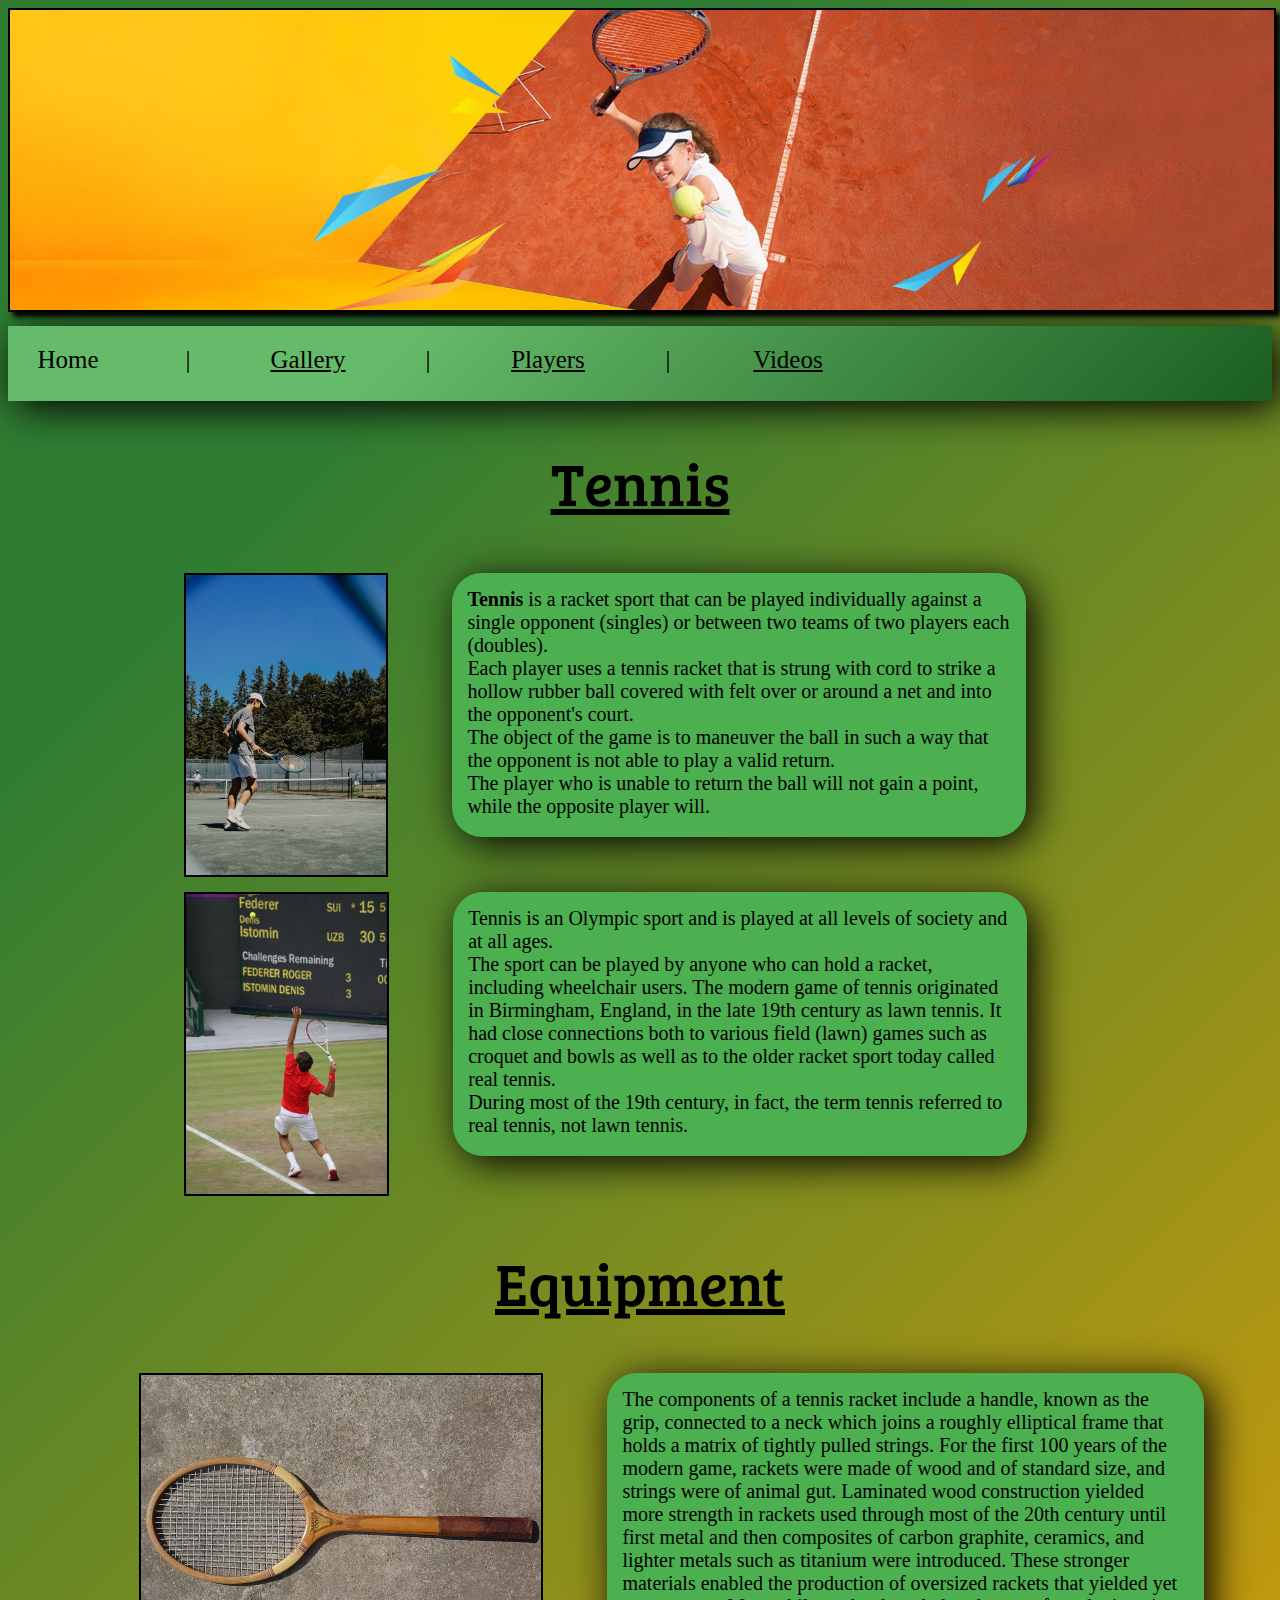
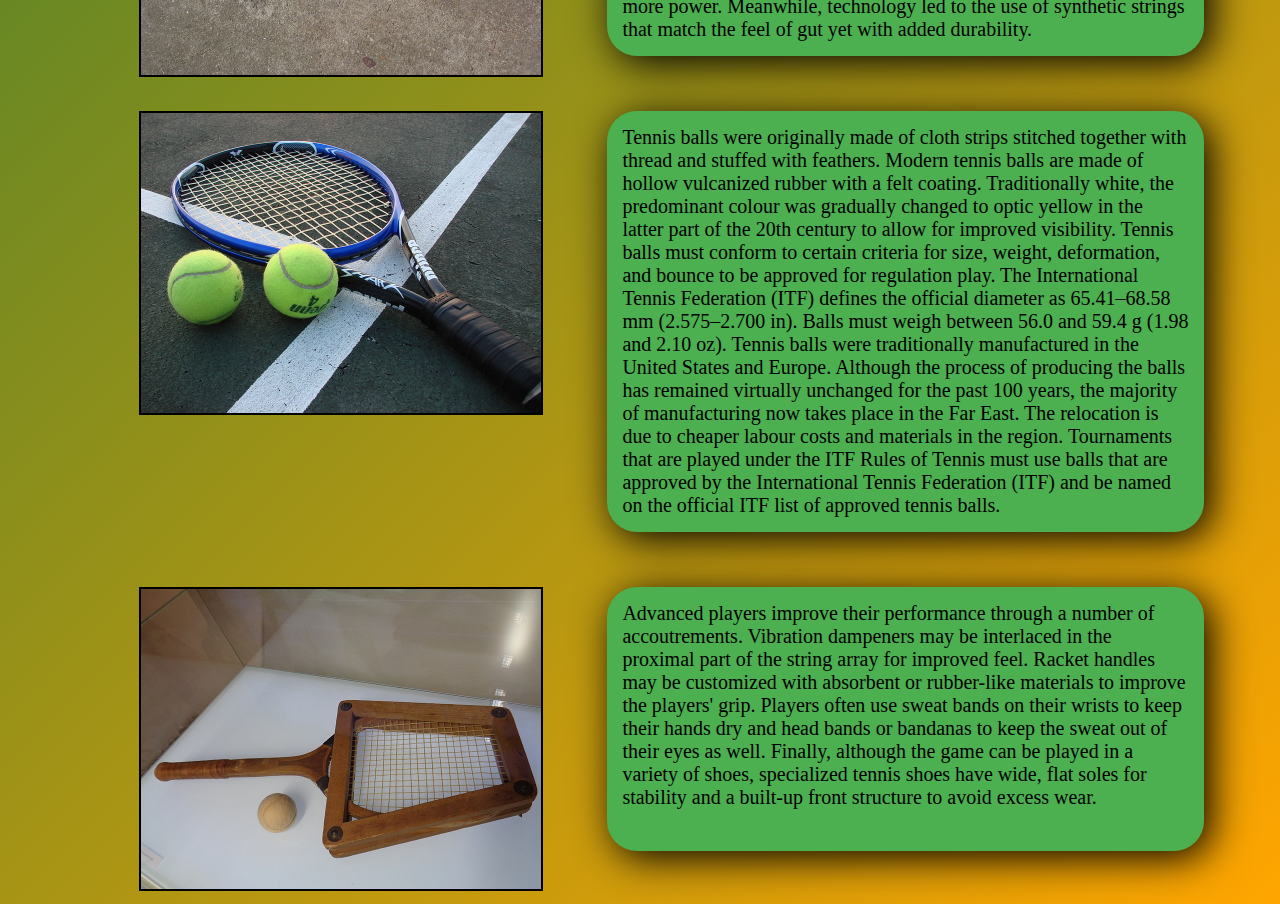
<file: index.html>
<!DOCTYPE html>
<html lang="en">
  
  <head>
    <title>Home</title>
    <link href="https://fonts.googleapis.com/css?family=Bree+Serif&display=swap" rel="stylesheet">
    <link rel="stylesheet" type="text/css" href="./style.css">
  </head>

  <body>
    <div>

      <div>
        <img id="img1" src="./resources/banner_final.jpg" alt="" />
      </div>

      <div class="flex-box">
        
        <div>
          <a href="index.html"></a>Home
        </div>

        <div>
          |
        </div>

        <div>
          <a href="gallery.html">Gallery</a>
        </div>

        <div>
          |
        </div>

        <div>
          <a href="players.html">Players</a>
        </div>

        <div>
          |
        </div>

        <div>
          <a href="videos.html" >Videos</a>
        </div>

      </div>

      <div class="heading">
        <u>Tennis</u>
      </div>

      <div class="description">
        
        <div>
          
          <div>
            <img src="./resources/Tennis_8.jpeg" alt="" />
          </div>

          <div class="mL shadowD roundedBorder"><b>Tennis</b> is a racket sport that can be played individually against a single opponent (singles) or between two teams of two players each (doubles).<br> 
          Each player uses a tennis racket that is strung with cord to strike a hollow rubber ball covered with felt over or around a net and into the opponent's court. <br>
          The object of the game is to maneuver the ball in such a way that the opponent is not able to play a valid return. <br> 
          The player who is unable to return the ball will not gain a point, while the opposite player will.
          </div>

        </div>

        <div>
          
          <div>
            <img src="./resources/Tennis_Roger.jpeg" alt="" />
          </div>

          <div class="mL shadowD roundedBorder">Tennis is an Olympic sport and is played at all levels of society and at all ages. <br>
          The sport can be played by anyone who can hold a racket, including wheelchair users. The modern game of tennis originated in Birmingham, England, in the late 19th century as lawn tennis. It had close connections both to various field (lawn) games such as croquet and bowls as well as to the older racket sport today called real tennis. <br>
          During most of the 19th century, in fact, the term tennis referred to real tennis, not lawn tennis.
          </div>

        </div>

      </div>

      <div class="heading">
        <u>Equipment</u>
      </div>

      <div class="description" id="desc">
        
        <div>

          <div>

          </div>
          
          <div>
            <img src="./resources/equip_1.jpeg" alt="" />
          </div>
          
          <div class="mL shadowD roundedBorder">The components of a tennis racket include a handle, known as the grip, connected to a neck which joins a roughly elliptical frame that holds a matrix of tightly pulled strings. For the first 100 years of the modern game, rackets were made of wood and of standard size, and strings were of animal gut. Laminated wood construction yielded more strength in rackets used through most of the 20th century until first metal and then composites of carbon graphite, ceramics, and lighter metals such as titanium were introduced. These stronger materials enabled the production of oversized rackets that yielded yet more power. Meanwhile, technology led to the use of synthetic strings that match the feel of gut yet with added durability.
          </div>

        </div>

        <div>

          <div>
            <img src="./resources/equip_3.jpg" alt="" />
          </div>

          <div class="mL shadowD roundedBorder">Tennis balls were originally made of cloth strips stitched together with thread and stuffed with feathers. Modern tennis balls are made of hollow vulcanized rubber with a felt coating. Traditionally white, the predominant colour was gradually changed to optic yellow in the latter part of the 20th century to allow for improved visibility. Tennis balls must conform to certain criteria for size, weight, deformation, and bounce to be approved for regulation play. The International Tennis Federation (ITF) defines the official diameter as 65.41–68.58 mm (2.575–2.700 in). Balls must weigh between 56.0 and 59.4 g (1.98 and 2.10 oz). Tennis balls were traditionally manufactured in the United States and Europe. Although the process of producing the balls has remained virtually unchanged for the past 100 years, the majority of manufacturing now takes place in the Far East. The relocation is due to cheaper labour costs and materials in the region. Tournaments that are played under the ITF Rules of Tennis must use balls that are approved by the International Tennis Federation (ITF) and be named on the official ITF list of approved tennis balls.
          </div>

        </div>

        <div>

            <div>
              <img src="./resources/equip_2.jpg" alt="" />
            </div>

            <div class="mL shadowD roundedBorder">Advanced players improve their performance through a number of accoutrements. Vibration dampeners may be interlaced in the proximal part of the string array for improved feel. Racket handles may be customized with absorbent or rubber-like materials to improve the players' grip. Players often use sweat bands on their wrists to keep their hands dry and head bands or bandanas to keep the sweat out of their eyes as well. Finally, although the game can be played in a variety of shoes, specialized tennis shoes have wide, flat soles for stability and a built-up front structure to avoid excess wear.
            </div>

        </div>

      </div>

    </div>
  </body>
  
</html>
</file>
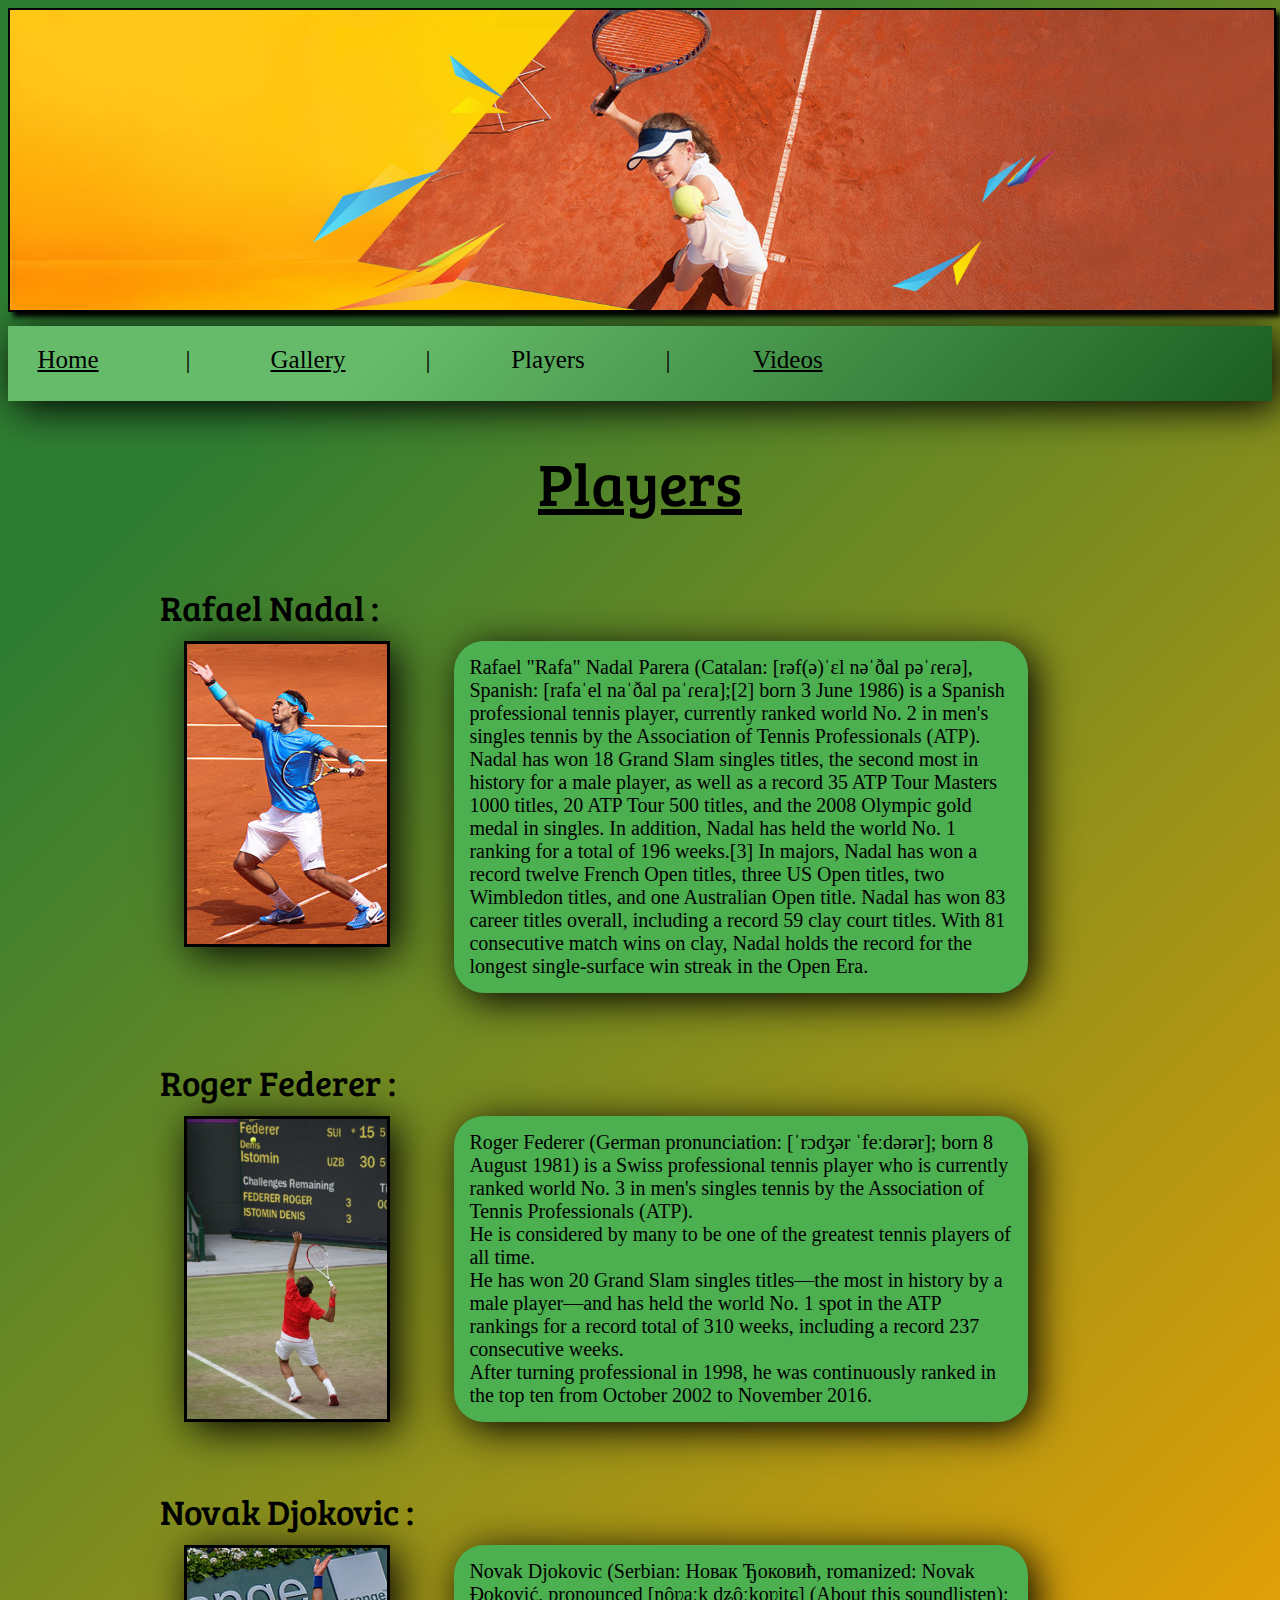
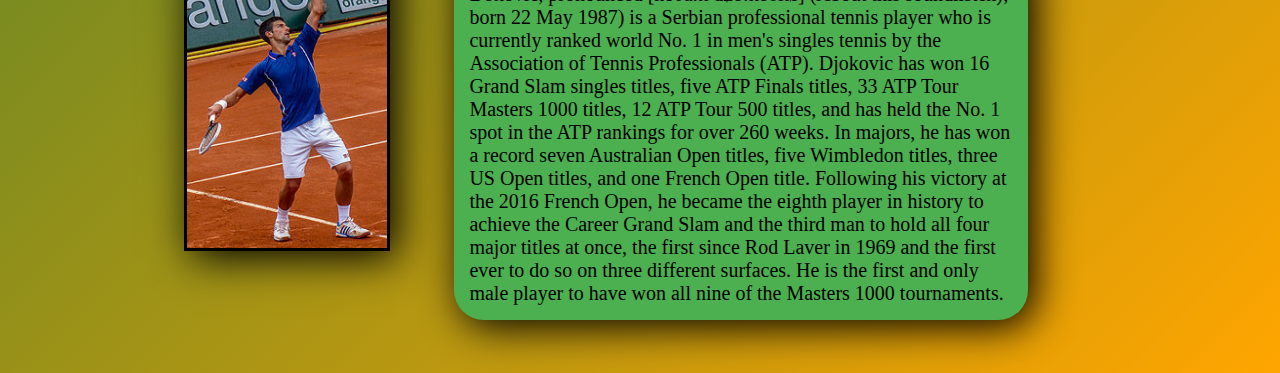
<file: players.html>
<!DOCTYPE html>
<html lang="en">
  
  <head>
    <title>Players</title>
    <link href="https://fonts.googleapis.com/css?family=Bree+Serif&display=swap" rel="stylesheet">
    <link href="https://fonts.googleapis.com/css?family=Lexend+Tera&display=swap" rel="stylesheet">
    <link rel="stylesheet" type="text/css" href="./style.css">
  </head>

  <body>
    <div class="border">

      <div>

        <div>
          <img id="img1" src="./resources/banner_final.jpg" alt="" />
        </div>

        <div class="flex-box">

          <div>
            <a href="index.html" >Home</a>
          </div>

          <div>
            |
          </div>

          <div>
            <a href="gallery.html">Gallery</a>
          </div>

          <div>
            |
          </div>
          
          <div>
            <a href="players.html"></a>Players
          </div>

          <div>
            |
          </div>

          <div>
            <a href="videos.html" >Videos</a>
          </div>

        </div>

      </div>

      <div class="heading">
        <u>Players</u>
      </div>

      <div class="sub-heading">
          Rafael Nadal :
      </div>

      <div class="description">
          
          <div>

              <div>
                  <img class="img_left" src="./resources/Nadal.jpg" alt="" />
              </div>

              <div class="mL shadowD roundedBorder">
                  Rafael "Rafa" Nadal Parera (Catalan: [rəf(ə)ˈɛl nəˈðal pəˈɾeɾə], Spanish: [rafaˈel naˈðal paˈɾeɾa];[2] born 3 June 1986) is a Spanish professional tennis player, currently ranked world No. 2 in men's singles tennis by the Association of Tennis Professionals (ATP).<br>
                  Nadal has won 18 Grand Slam singles titles, the second most in history for a male player, as well as a record 35 ATP Tour Masters 1000 titles, 20 ATP Tour 500 titles, and the 2008 Olympic gold medal in singles. In addition, Nadal has held the world No. 1 ranking for a total of 196 weeks.[3] In majors, Nadal has won a record twelve French Open titles, three US Open titles, two Wimbledon titles, and one Australian Open title. Nadal has won 83 career titles overall, including a record 59 clay court titles. With 81 consecutive match wins on clay, Nadal holds the record for the longest single-surface win streak in the Open Era.<br>
              </div>
              
          </div>

      </div>

      <div>

        <div class="sub-heading">
          Roger Federer :
        </div>

        <div class="description" id="bck">
            <div>
                <div>
                    <img class="img_left" src="./resources/Tennis_Roger.jpeg" alt="" />
                </div>
                <div class="mL shadowD roundedBorder">
                    Roger Federer (German pronunciation: [ˈrɔdʒər ˈfeːdərər]; born 8 August 1981) is a Swiss professional tennis player who is currently ranked world No. 3 in men's singles tennis by the Association of Tennis Professionals (ATP).<br> He is considered by many to be one of the greatest tennis players of all time.<br> He has won 20 Grand Slam singles titles—the most in history by a male player—and has held the world No. 1 spot in the ATP rankings for a record total of 310 weeks, including a record 237 consecutive weeks.<br> After turning professional in 1998, he was continuously ranked in the top ten from October 2002 to November 2016.
                </div>
            </div>
        </div>

        <div class="sub-heading">
            Novak Djokovic :
        </div>

        <div class="description">
            
          <div>
                
              <div>
                    <img class="img_left" src="./resources/Djokovic.jpg" alt="" />
              </div>

              <div class="mL shadowD roundedBorder">
                  Novak Djokovic (Serbian: Новак Ђоковић, romanized: Novak Đoković, pronounced [nôʋaːk dʑôːkoʋitɕ] (About this soundlisten); born 22 May 1987) is a Serbian professional tennis player who is currently ranked world No. 1 in men's singles tennis by the Association of Tennis Professionals (ATP).
                  Djokovic has won 16 Grand Slam singles titles, five ATP Finals titles, 33 ATP Tour Masters 1000 titles, 12 ATP Tour 500 titles, and has held the No. 1 spot in the ATP rankings for over 260 weeks. In majors, he has won a record seven Australian Open titles, five Wimbledon titles, three US Open titles, and one French Open title. Following his victory at the 2016 French Open, he became the eighth player in history to achieve the Career Grand Slam and the third man to hold all four major titles at once, the first since Rod Laver in 1969 and the first ever to do so on three different surfaces. He is the first and only male player to have won all nine of the Masters 1000 tournaments. 
              </div>
                
          </div>

        </div>
        
      </div>

    </div>        
  </body>

</html>
</file>
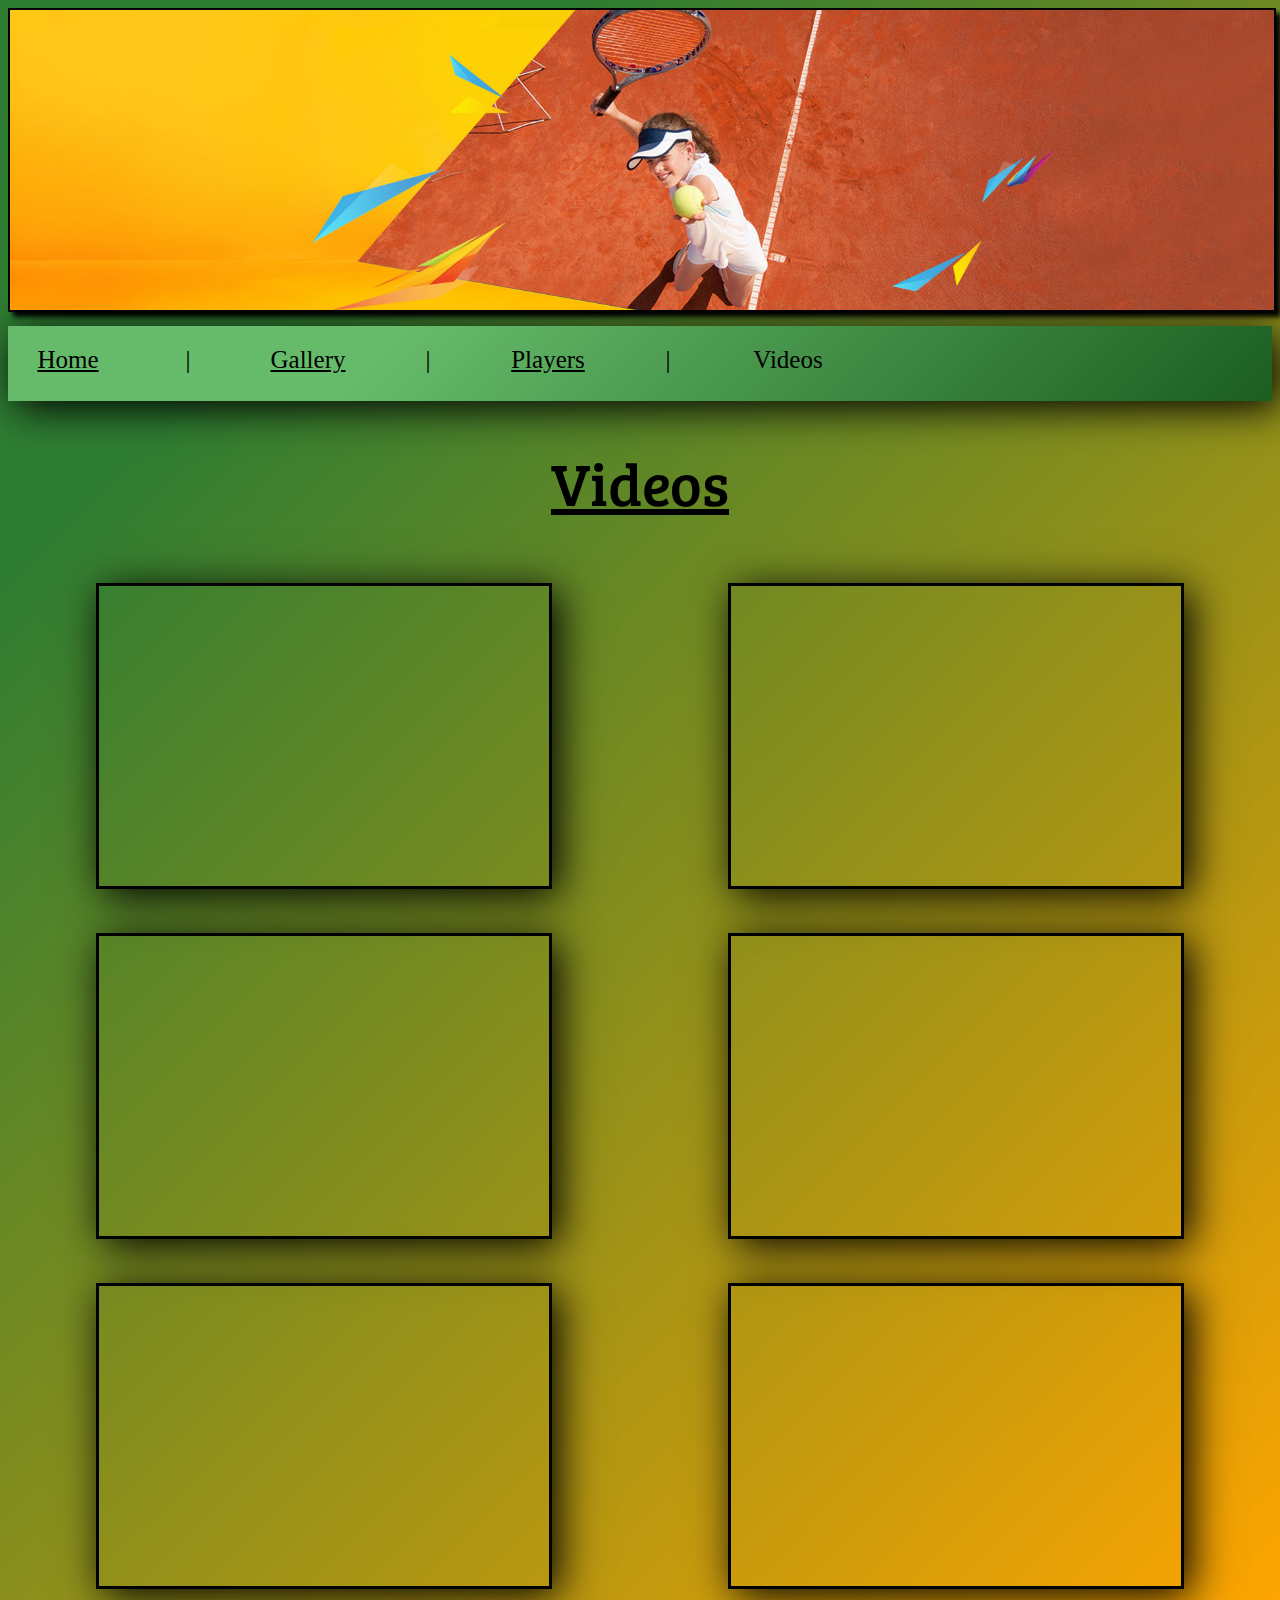
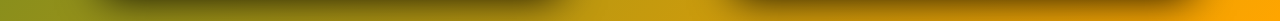
<file: videos.html>
<!DOCTYPE html>
<html lang="en">

    <head>
      <title>Videos</title>
      <link href="https://fonts.googleapis.com/css?family=Bree+Serif&display=swap" rel="stylesheet">
      <link href="https://fonts.googleapis.com/css?family=Lexend+Tera&display=swap" rel="stylesheet">
      <link rel="stylesheet" type="text/css" href="./style.css">
    </head>

    <body>
      <div>

        <div>

            <div>
              <img id="img1" src="./resources/banner_final.jpg" alt="" />
            </div>

            <div class="flex-box">

              <div>
                <a href="index.html">Home</a>
              </div>

              <div>
                |
              </div>

              <div>
                <a href="gallery.html">Gallery</a>
              </div>

              <div>
                |
              </div>

              <div>
                <a href="players.html">Players</a>
              </div>

              <div>
                |
              </div>

              <div>
                <a href="videos.html"></a>Videos
              </div>

            </div>

        </div>

        <div class="heading">
          <u>Videos</u>
        </div>
          
        <div id="cont" class="border">

            <div id="item1">
              <iframe src="https://www.youtube.com/embed/aWvnXnkQrbU" allowfullscreen> </iframe>
            </div>

            <div id="item2">
              <iframe src="https://www.youtube.com/embed/8grJuYkhaSY" allowfullscreen></iframe>
            </div>

            <div id="item3">
              <iframe src="https://www.youtube.com/embed/TUikJi0Qhhw" allowfullscreen></iframe>
            </div>

            <div id="item4">
              <iframe src="https://www.youtube.com/embed/VRzVd1OZoaQ" allowfullscreen></iframe>
            </div>

            <div id="item5">
              <iframe src="https://www.youtube.com/embed/T4S5YmO0KOU" allowfullscreen></iframe>
            </div>
            
            <div id="item6">
              <iframe src="https://www.youtube.com/embed/k5VngJ2_-G8" allowfullscreen></iframe>
            </div>

        </div>

      </div>
    </body>

</html>
</file>
<file: style.css>
#img1 {
  height: 300px;
  width: 100%;
  border: 2px solid;
  box-shadow: 5px 5px 5px black;
}

body {
  background: linear-gradient(135deg, #2E7D32, #2E7D32 20%, orange);
}

.heading {
  font-family: 'Bree Serif', serif;
  font-size: 60px;
  text-align: center;
  padding: 40px; 
  
}

.flex-box {
  margin-top: 10px;
  display: flex;
  flex-basis: auto;
  font-size: 25px;
  background: linear-gradient(135deg, #66BB6A, #66BB6A 30%, #1B5E20);
  box-shadow: 7px 7px 40px black;
}
.flex-box div{
  text-align: center;
  height: 35px; 
  width: 80px;
  margin: 20px;

}
.flex-box a {
  color: black;
}
.flex-box a:nth-child(1):hover {
  box-shadow: 7px 7px 40px black;
}
.description > div{
  font-size: 20px;
  text-align: justified;
  margin-top: 10px;
  display: flex;
  margin-left: 50px;
}

.description img {
  height: 300px;
  border: 2px solid;
}

.description {
  margin-left: 10%;
}
.mL {
  margin-left: 5vw;
  width: 50%;
  margin-bottom: 5vh;
}

.sub-heading {
  font-family: 'Bree Serif', serif;
  font-size: 35px;
  text-align: left;
  margin-left: 12%;
  margin-top: 20px; 
}

.img_left {
  height: 300px;
  width: 200px;
  border: 2px solid;
}

.shadowD {
  box-shadow: 7px 7px 40px black;
  background: #4CAF50;
  padding: 15px;
}
.mL-override img {
  margin-left: 10%;
}

#desc > div {
  margin-left: 5px;
}

#cont {
  display: grid;
  grid-gap: 40px;
  grid-template-columns: auto auto auto;
  grid-template-rows: auto auto auto; 
  padding: 20px;
  text-align: center;
}

#cont .border{
  display: grid;
  grid-gap: 40px;
  grid-template-columns: auto auto auto;
  grid-template-rows: auto auto auto auto; 
  padding: 20px;
  text-align: center;
}

#cont iframe {
  height: 300px;
  width: 450px;
}

.border img,iframe{
  border: 3px solid;
  box-shadow: 7px 7px 40px black;
}

.roundedBorder {
  border-radius: 30px;
}

@media (max-width: 1500px) {
  #cont {
    grid-template-columns: auto auto;
  }
}

@media (max-width: 1000px) {
  #cont {
    grid-template-columns: auto;
  }
}
</file>
